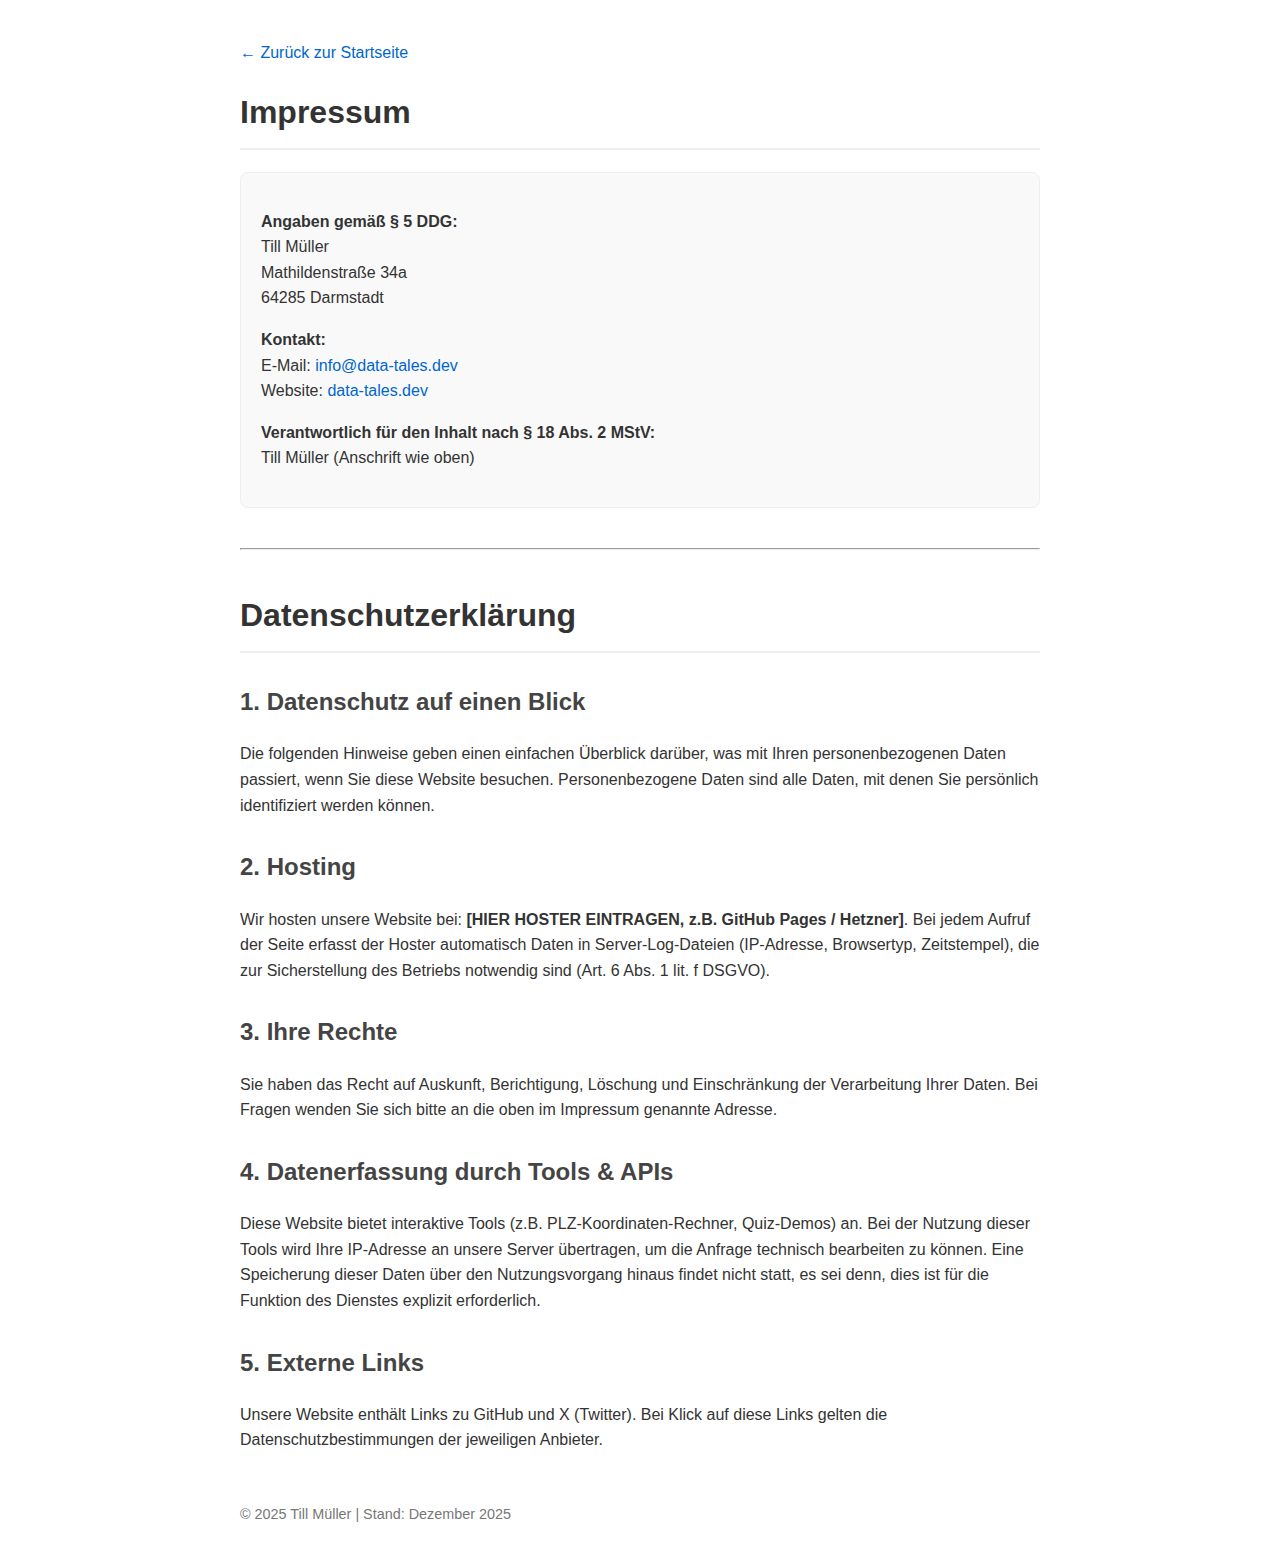
<file: public/legal.html>
<!DOCTYPE html>
<html lang="de">
<head>
    <meta charset="UTF-8">
    <meta name="viewport" content="width=device-width, initial-scale=1.0">
    <title>Impressum & Datenschutz - data-tales</title>
    <style>
        body {
            font-family: -apple-system, BlinkMacSystemFont, "Segoe UI", Roboto, Helvetica, Arial, sans-serif;
            line-height: 1.6;
            color: #333;
            max-width: 800px;
            margin: 40px auto;
            padding: 0 20px;
        }
        h1 { border-bottom: 2px solid #eee; padding-bottom: 10px; }
        h2 { margin-top: 30px; color: #444; }
        .legal-box { background: #f9f9f9; padding: 20px; border-radius: 8px; border: 1px solid #eee; }
        footer { margin-top: 50px; font-size: 0.9em; color: #777; }
        a { color: #0066cc; text-decoration: none; }
        a:hover { text-decoration: underline; }
    </style>
</head>
<body>

    <nav><a href="/">← Zurück zur Startseite</a></nav>

    <h1>Impressum</h1>
    <div class="legal-box">
        <p><strong>Angaben gemäß § 5 DDG:</strong><br>
        Till Müller<br>
        Mathildenstraße 34a<br>
        64285 Darmstadt</p>

        <p><strong>Kontakt:</strong><br>
        E-Mail: <a href="mailto:info@data-tales.dev">info@data-tales.dev</a><br>
        Website: <a href="https://data-tales.dev">data-tales.dev</a></p>

        <p><strong>Verantwortlich für den Inhalt nach § 18 Abs. 2 MStV:</strong><br>
        Till Müller (Anschrift wie oben)</p>
    </div>

    <hr style="margin: 40px 0;">

    <h1>Datenschutzerklärung</h1>

    <h2>1. Datenschutz auf einen Blick</h2>
    <p>Die folgenden Hinweise geben einen einfachen Überblick darüber, was mit Ihren personenbezogenen Daten passiert, wenn Sie diese Website besuchen. Personenbezogene Daten sind alle Daten, mit denen Sie persönlich identifiziert werden können.</p>

    <h2>2. Hosting</h2>
    <p>Wir hosten unsere Website bei: <strong>[HIER HOSTER EINTRAGEN, z.B. GitHub Pages / Hetzner]</strong>. Bei jedem Aufruf der Seite erfasst der Hoster automatisch Daten in Server-Log-Dateien (IP-Adresse, Browsertyp, Zeitstempel), die zur Sicherstellung des Betriebs notwendig sind (Art. 6 Abs. 1 lit. f DSGVO).</p>

    <h2>3. Ihre Rechte</h2>
    <p>Sie haben das Recht auf Auskunft, Berichtigung, Löschung und Einschränkung der Verarbeitung Ihrer Daten. Bei Fragen wenden Sie sich bitte an die oben im Impressum genannte Adresse.</p>

    <h2>4. Datenerfassung durch Tools & APIs</h2>
    <p>Diese Website bietet interaktive Tools (z.B. PLZ-Koordinaten-Rechner, Quiz-Demos) an. Bei der Nutzung dieser Tools wird Ihre IP-Adresse an unsere Server übertragen, um die Anfrage technisch bearbeiten zu können. Eine Speicherung dieser Daten über den Nutzungsvorgang hinaus findet nicht statt, es sei denn, dies ist für die Funktion des Dienstes explizit erforderlich.</p>

    <h2>5. Externe Links</h2>
    <p>Unsere Website enthält Links zu GitHub und X (Twitter). Bei Klick auf diese Links gelten die Datenschutzbestimmungen der jeweiligen Anbieter.</p>

    <footer>
        <p>© 2025 Till Müller | Stand: Dezember 2025</p>
    </footer>

</body>
</html>
</file>
